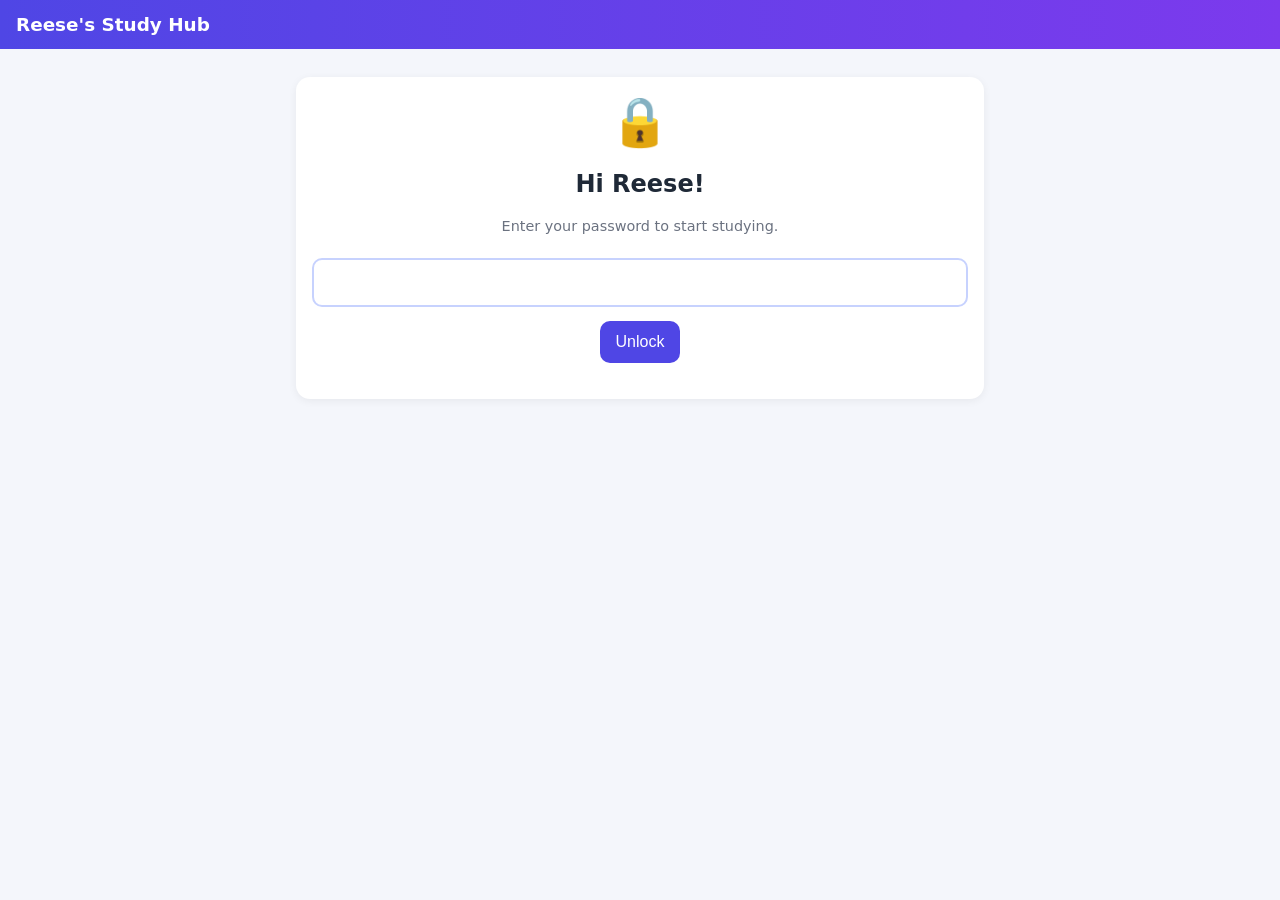
<file: index.html>
<!DOCTYPE html>
<html lang="en"><head><meta charset="utf-8"><meta name="viewport" content="width=device-width,initial-scale=1">
<title>Reese's Study Hub</title><link rel="stylesheet" href="style.css?v=9"></head>
<body><header id="top"><button id="back" hidden>‹ Back</button><h1 id="hdr">Reese's Study Hub</h1></header>
<main id="app"></main>
<script>window.HUB={name:"Reese",grade:"11th",hash:"510cfd852fe2c3df6fdf3bc56f2d54a3e5beafc5b90a718911525d454935fc8c",key:"reesehub"};</script>
<script src="data.js?v=9"></script><script src="app.js?v=9"></script></body></html>
</file>
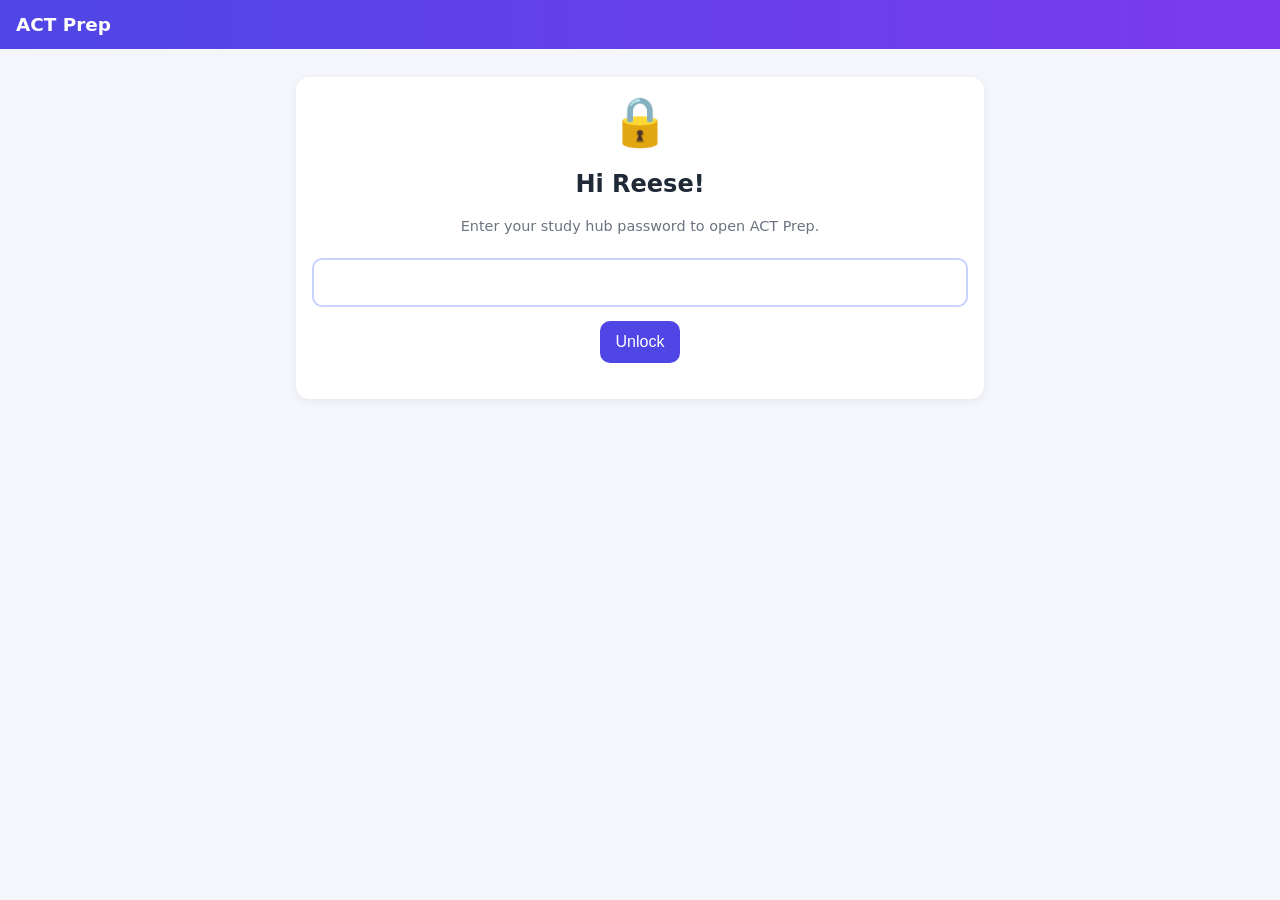
<file: act/index.html>
<!DOCTYPE html>
<html lang="en"><head><meta charset="utf-8"><meta name="viewport" content="width=device-width,initial-scale=1">
<title>Reese's ACT Prep</title><link rel="stylesheet" href="../style.css?v=5"><link rel="stylesheet" href="act.css?v=5"></head>
<body><header id="top"><button id="back" hidden>‹ Back</button><h1 id="hdr">ACT Prep</h1><span id="timer" hidden></span></header>
<main id="app"></main>
<script>window.HUB={name:"Reese",grade:"11th",hash:"510cfd852fe2c3df6fdf3bc56f2d54a3e5beafc5b90a718911525d454935fc8c",key:"reesehub"};</script>
<script src="data-format.js?v=5"></script><script src="data-english.js?v=5"></script><script src="data-math.js?v=5"></script><script src="data-reading.js?v=5"></script><script src="data-science.js?v=5"></script><script src="act.js?v=5"></script>
</body></html>
</file>
<file: style.css>
*{box-sizing:border-box}body{margin:0;font-family:system-ui,-apple-system,Segoe UI,Roboto,sans-serif;background:#f4f6fb;color:#1f2937}
header{position:sticky;top:0;background:linear-gradient(90deg,#4f46e5,#7c3aed);color:#fff;padding:14px 16px;display:flex;align-items:center;gap:10px;z-index:5}
header h1{font-size:1.15rem;margin:0}#back{background:rgba(255,255,255,.2);color:#fff;border:0;border-radius:8px;padding:6px 10px;font-size:1rem}
main{max-width:720px;margin:0 auto;padding:16px}.card{background:#fff;border-radius:14px;padding:16px;margin:12px 0;box-shadow:0 2px 8px rgba(0,0,0,.06)}
.tap{cursor:pointer}.tap:active{transform:scale(.98)}.grid{display:grid;grid-template-columns:repeat(auto-fill,minmax(150px,1fr));gap:12px}
.folder .em{font-size:2rem}.folder h3{margin:6px 0}.muted{color:#6b7280;font-size:.9rem}
.tag{display:inline-block;font-size:.75rem;padding:2px 8px;border-radius:99px;font-weight:600}.up{background:#dcfce7;color:#166534}.past{background:#e5e7eb;color:#374151}
.btn{display:inline-block;border:0;border-radius:10px;padding:12px 16px;font-size:1rem;background:#4f46e5;color:#fff;margin:4px}.btn.sec{background:#e0e7ff;color:#3730a3}
.tabs{display:flex;gap:6px;margin:8px 0}.tabs button{flex:1;border:0;padding:10px;border-radius:10px;background:#e0e7ff;color:#3730a3;font-weight:600;font-size:.95rem}.tabs button.on{background:#4f46e5;color:#fff}
.hl{background:#fef3c7;border-left:4px solid #f59e0b;padding:4px 8px;border-radius:6px}.star{color:#b45309;font-weight:700}
.flash{min-height:200px;display:flex;align-items:center;justify-content:center;text-align:center;font-size:1.25rem;cursor:pointer}.flash.back{background:#eef2ff}
.choice{display:block;width:100%;text-align:left;border:2px solid #e5e7eb;background:#fff;border-radius:10px;padding:12px;margin:8px 0;font-size:1rem}
.choice.right{border-color:#16a34a;background:#dcfce7}.choice.wrong{border-color:#dc2626;background:#fee2e2}
.fb{margin-top:8px;padding:10px;border-radius:8px;background:#f3f4f6}input{font-size:1.1rem;padding:12px;width:100%;border-radius:10px;border:2px solid #c7d2fe;margin:10px 0}
.err{color:#dc2626}.center{text-align:center}
</file>
<file: act/act.css>
#timer{margin-left:auto;font-weight:700;font-variant-numeric:tabular-nums;background:rgba(255,255,255,.2);padding:4px 10px;border-radius:8px}
#timer.warn{background:#dc2626;animation:pulse 1s infinite}@keyframes pulse{50%{opacity:.6}}
.banner{background:#fff7ed;border:2px solid #fb923c;font-size:.92rem}.banner a{color:#9a3412}
.passage{background:#fff;border-radius:12px;padding:12px 14px;max-height:48vh;overflow:auto;border:2px solid #e0e7ff;line-height:1.55;font-size:.97rem}
.passage h4{margin:0 0 6px}.passage p{margin:0 0 10px}.passage table,.stim table{border-collapse:collapse;margin:8px 0;font-size:.88rem}
.passage td,.passage th,.stim td,.stim th{border:1px solid #c7d2fe;padding:4px 7px;text-align:center}.passage th,.stim th{background:#eef2ff}
.ul sup{font-size:.7rem;color:#4f46e5;font-weight:700;margin-left:1px}.ul.cur{background:#fef08a;border-radius:4px}
.box{display:inline-block;border:2px solid #4f46e5;padding:0 5px;font-size:.75rem;font-weight:700;border-radius:3px;color:#4f46e5}.box.cur{background:#fef08a}
.tbar{display:flex;justify-content:space-between;align-items:center;gap:8px;font-size:.9rem;color:#4b5563;margin-bottom:6px}.btn.sm{padding:6px 10px;font-size:.85rem}
.choice.sel{border-color:#4f46e5;background:#eef2ff}.qq{line-height:1.45}.qn{color:#4f46e5}
.qgrid{display:grid;grid-template-columns:repeat(auto-fill,minmax(52px,1fr));gap:6px;margin:10px 0}.qcell{border:2px solid #e5e7eb;background:#fff;border-radius:8px;padding:8px 0;font-weight:600}
.qcell.done{background:#dcfce7;border-color:#16a34a}.qcell.flg{border-color:#f59e0b}
.big{font-size:1.4rem;font-weight:700}.expl{margin-top:6px;line-height:1.5}
details.ex{background:#f8fafc;border-radius:10px;padding:8px 10px;margin:8px 0}details.ex summary{cursor:pointer;font-weight:600}
.stimbox{background:#fff;border-radius:12px;padding:10px 12px;border:2px solid #e0e7ff}.stimbox summary{font-weight:600;cursor:pointer}.stim{line-height:1.5;font-size:.95rem;max-height:50vh;overflow:auto}
.rv.ok{border-left:5px solid #16a34a}.rv.no{border-left:5px solid #dc2626}.links li{margin:8px 0}
table.fmt{border-collapse:collapse;width:100%;font-size:.88rem}table.fmt td,table.fmt th{border:1px solid #e5e7eb;padding:5px;text-align:left}table.fmt th{background:#eef2ff}
.acttile{background:linear-gradient(135deg,#eef2ff,#fdf4ff)}
</file>
